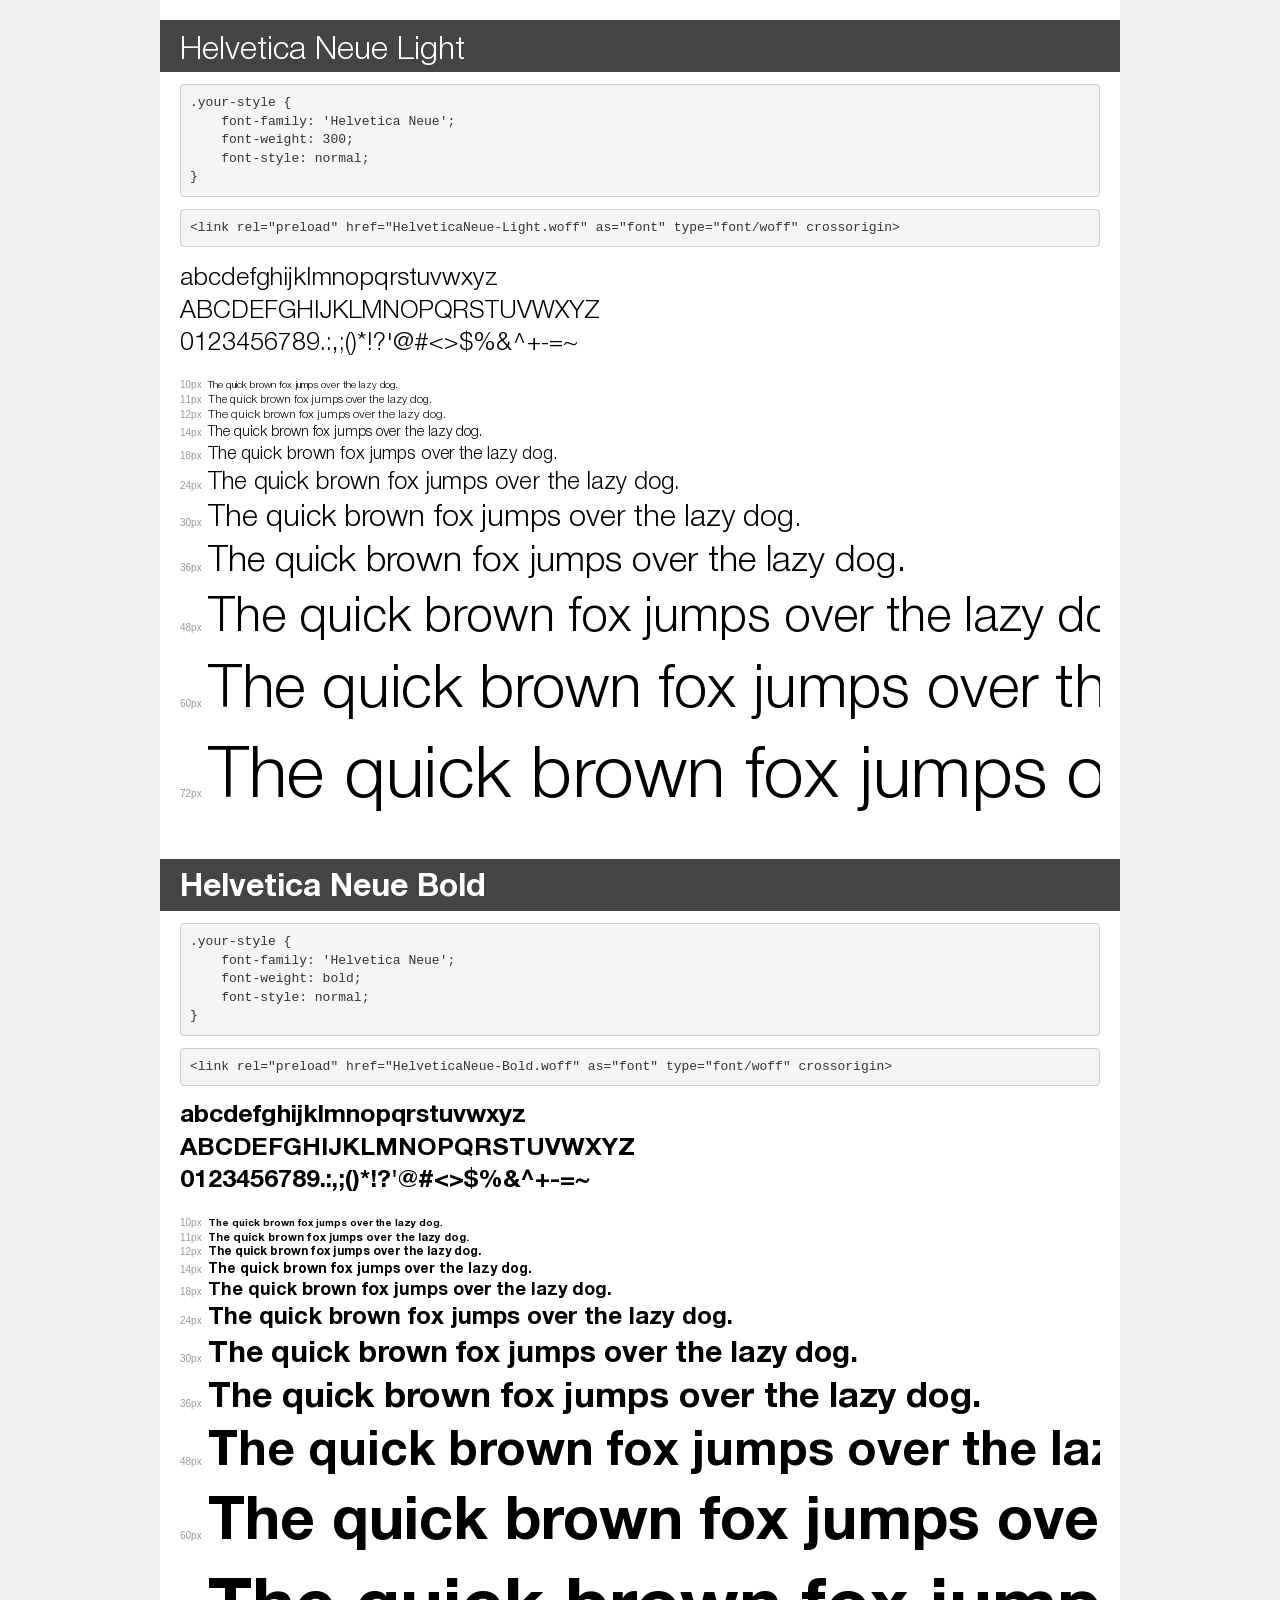
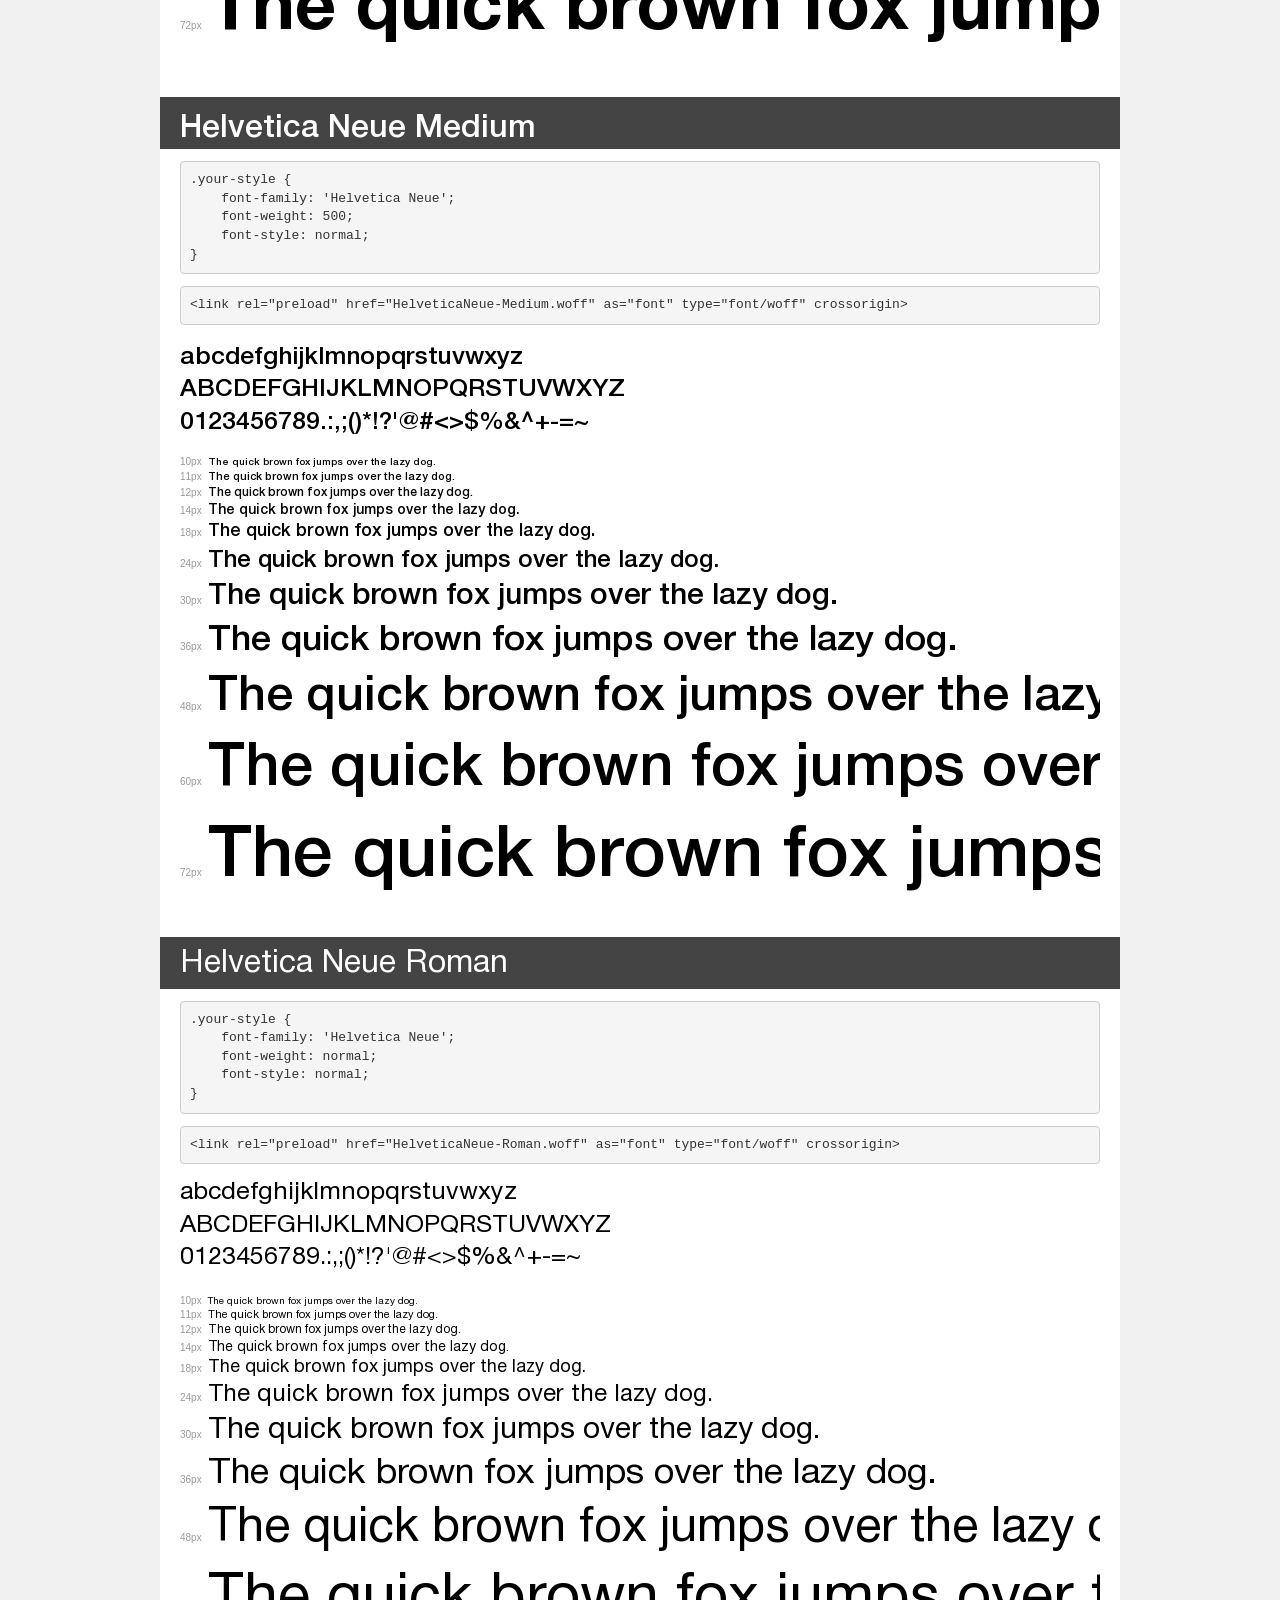
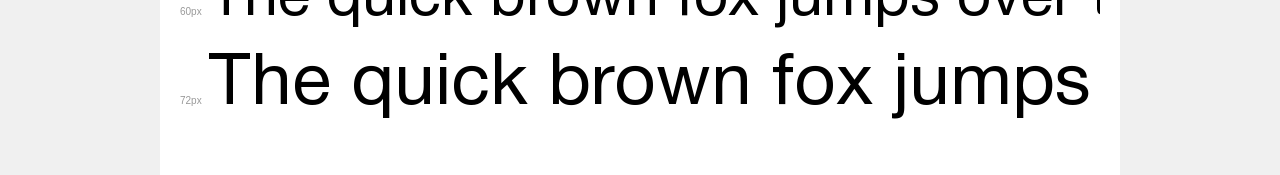
<file: Fonts/helvetica-neue/demo.html>
<!DOCTYPE html>
<html lang="en">
<head>
    <meta charset="utf-8">
    <meta http-equiv="X-UA-Compatible" content="IE=edge">
    <meta name="viewport" content="width=device-width, initial-scale=1">
    <meta name="robots" content="noindex, noarchive">
    <meta name="format-detection" content="telephone=no">
    <title>Transfonter demo</title>
    <link href="stylesheet.css" rel="stylesheet">
    <style>
        /*
        http://meyerweb.com/eric/tools/css/reset/
        v2.0 | 20110126
        License: none (public domain)
        */
        html, body, div, span, applet, object, iframe,
        h1, h2, h3, h4, h5, h6, p, blockquote, pre,
        a, abbr, acronym, address, big, cite, code,
        del, dfn, em, img, ins, kbd, q, s, samp,
        small, strike, strong, sub, sup, tt, var,
        b, u, i, center,
        dl, dt, dd, ol, ul, li,
        fieldset, form, label, legend,
        table, caption, tbody, tfoot, thead, tr, th, td,
        article, aside, canvas, details, embed,
        figure, figcaption, footer, header, hgroup,
        menu, nav, output, ruby, section, summary,
        time, mark, audio, video {
            margin: 0;
            padding: 0;
            border: 0;
            font-size: 100%;
            font: inherit;
            vertical-align: baseline;
        }
        /* HTML5 display-role reset for older browsers */
        article, aside, details, figcaption, figure,
        footer, header, hgroup, menu, nav, section {
            display: block;
        }
        body {
            line-height: 1;
        }
        ol, ul {
            list-style: none;
        }
        blockquote, q {
            quotes: none;
        }
        blockquote:before, blockquote:after,
        q:before, q:after {
            content: '';
            content: none;
        }
        table {
            border-collapse: collapse;
            border-spacing: 0;
        }
        /* demo styles */
        body {
            background: #f0f0f0;
            color: #000;
        }
        .page {
            background: #fff;
            width: 920px;
            margin: 0 auto;
            padding: 20px 20px 0 20px;
            overflow: hidden;
        }
        .font-container {
            overflow-x: auto;
            overflow-y: hidden;
            margin-bottom: 40px;
            line-height: 1.3;
            white-space: nowrap;
            padding-bottom: 5px;
        }
        h1 {
            position: relative;
            background: #444;
            font-size: 32px;
            color: #fff;
            padding: 10px 20px;
            margin: 0 -20px 12px -20px;
        }
        .letters {
            font-size: 25px;
            margin-bottom: 20px;
        }
        .s10:before {
            content: '10px';
        }
        .s11:before {
            content: '11px';
        }
        .s12:before {
            content: '12px';
        }
        .s14:before {
            content: '14px';
        }
        .s18:before {
            content: '18px';
        }
        .s24:before {
            content: '24px';
        }
        .s30:before {
            content: '30px';
        }
        .s36:before {
            content: '36px';
        }
        .s48:before {
            content: '48px';
        }
        .s60:before {
            content: '60px';
        }
        .s72:before {
            content: '72px';
        }
        .s10:before, .s11:before, .s12:before, .s14:before,
        .s18:before, .s24:before, .s30:before, .s36:before,
        .s48:before, .s60:before, .s72:before {
            font-family: Arial, sans-serif;
            font-size: 10px;
            font-weight: normal;
            font-style: normal;
            color: #999;
            padding-right: 6px;
        }
        pre {
            display: block;
            padding: 9px;
            margin: 0 0 12px;
            font-family: Monaco, Menlo, Consolas, "Courier New", monospace;
            font-size: 13px;
            line-height: 1.428571429;
            color: #333;
            font-weight: normal;
            font-style: normal;
            background-color: #f5f5f5;
            border: 1px solid #ccc;
            overflow-x: auto;
            border-radius: 4px;
        }
        /* responsive */
        @media (max-width: 959px) {
            .page {
                width: auto;
                margin: 0;
            }
        }
    </style>
</head>
<body>
<div class="page">
    <div class="demo">
        <h1 style="font-family: 'Helvetica Neue'; font-weight: 300; font-style: normal;">Helvetica Neue Light</h1>
        <pre title="Usage">.your-style {
    font-family: 'Helvetica Neue';
    font-weight: 300;
    font-style: normal;
}</pre>
        <pre title="Preload (optional)">
&lt;link rel=&quot;preload&quot; href=&quot;HelveticaNeue-Light.woff&quot; as=&quot;font&quot; type=&quot;font/woff&quot; crossorigin&gt;</pre>
        <div class="font-container" style="font-family: 'Helvetica Neue'; font-weight: 300; font-style: normal;">
            <p class="letters">
                abcdefghijklmnopqrstuvwxyz<br>
ABCDEFGHIJKLMNOPQRSTUVWXYZ<br>
                0123456789.:,;()*!?'@#&lt;&gt;$%&^+-=~
            </p>
            <p class="s10" style="font-size: 10px;">The quick brown fox jumps over the lazy dog.</p>
            <p class="s11" style="font-size: 11px;">The quick brown fox jumps over the lazy dog.</p>
            <p class="s12" style="font-size: 12px;">The quick brown fox jumps over the lazy dog.</p>
            <p class="s14" style="font-size: 14px;">The quick brown fox jumps over the lazy dog.</p>
            <p class="s18" style="font-size: 18px;">The quick brown fox jumps over the lazy dog.</p>
            <p class="s24" style="font-size: 24px;">The quick brown fox jumps over the lazy dog.</p>
            <p class="s30" style="font-size: 30px;">The quick brown fox jumps over the lazy dog.</p>
            <p class="s36" style="font-size: 36px;">The quick brown fox jumps over the lazy dog.</p>
            <p class="s48" style="font-size: 48px;">The quick brown fox jumps over the lazy dog.</p>
            <p class="s60" style="font-size: 60px;">The quick brown fox jumps over the lazy dog.</p>
            <p class="s72" style="font-size: 72px;">The quick brown fox jumps over the lazy dog.</p>
        </div>
    </div>

    <div class="demo">
        <h1 style="font-family: 'Helvetica Neue'; font-weight: bold; font-style: normal;">Helvetica Neue Bold</h1>
        <pre title="Usage">.your-style {
    font-family: 'Helvetica Neue';
    font-weight: bold;
    font-style: normal;
}</pre>
        <pre title="Preload (optional)">
&lt;link rel=&quot;preload&quot; href=&quot;HelveticaNeue-Bold.woff&quot; as=&quot;font&quot; type=&quot;font/woff&quot; crossorigin&gt;</pre>
        <div class="font-container" style="font-family: 'Helvetica Neue'; font-weight: bold; font-style: normal;">
            <p class="letters">
                abcdefghijklmnopqrstuvwxyz<br>
ABCDEFGHIJKLMNOPQRSTUVWXYZ<br>
                0123456789.:,;()*!?'@#&lt;&gt;$%&^+-=~
            </p>
            <p class="s10" style="font-size: 10px;">The quick brown fox jumps over the lazy dog.</p>
            <p class="s11" style="font-size: 11px;">The quick brown fox jumps over the lazy dog.</p>
            <p class="s12" style="font-size: 12px;">The quick brown fox jumps over the lazy dog.</p>
            <p class="s14" style="font-size: 14px;">The quick brown fox jumps over the lazy dog.</p>
            <p class="s18" style="font-size: 18px;">The quick brown fox jumps over the lazy dog.</p>
            <p class="s24" style="font-size: 24px;">The quick brown fox jumps over the lazy dog.</p>
            <p class="s30" style="font-size: 30px;">The quick brown fox jumps over the lazy dog.</p>
            <p class="s36" style="font-size: 36px;">The quick brown fox jumps over the lazy dog.</p>
            <p class="s48" style="font-size: 48px;">The quick brown fox jumps over the lazy dog.</p>
            <p class="s60" style="font-size: 60px;">The quick brown fox jumps over the lazy dog.</p>
            <p class="s72" style="font-size: 72px;">The quick brown fox jumps over the lazy dog.</p>
        </div>
    </div>

    <div class="demo">
        <h1 style="font-family: 'Helvetica Neue'; font-weight: 500; font-style: normal;">Helvetica Neue Medium</h1>
        <pre title="Usage">.your-style {
    font-family: 'Helvetica Neue';
    font-weight: 500;
    font-style: normal;
}</pre>
        <pre title="Preload (optional)">
&lt;link rel=&quot;preload&quot; href=&quot;HelveticaNeue-Medium.woff&quot; as=&quot;font&quot; type=&quot;font/woff&quot; crossorigin&gt;</pre>
        <div class="font-container" style="font-family: 'Helvetica Neue'; font-weight: 500; font-style: normal;">
            <p class="letters">
                abcdefghijklmnopqrstuvwxyz<br>
ABCDEFGHIJKLMNOPQRSTUVWXYZ<br>
                0123456789.:,;()*!?'@#&lt;&gt;$%&^+-=~
            </p>
            <p class="s10" style="font-size: 10px;">The quick brown fox jumps over the lazy dog.</p>
            <p class="s11" style="font-size: 11px;">The quick brown fox jumps over the lazy dog.</p>
            <p class="s12" style="font-size: 12px;">The quick brown fox jumps over the lazy dog.</p>
            <p class="s14" style="font-size: 14px;">The quick brown fox jumps over the lazy dog.</p>
            <p class="s18" style="font-size: 18px;">The quick brown fox jumps over the lazy dog.</p>
            <p class="s24" style="font-size: 24px;">The quick brown fox jumps over the lazy dog.</p>
            <p class="s30" style="font-size: 30px;">The quick brown fox jumps over the lazy dog.</p>
            <p class="s36" style="font-size: 36px;">The quick brown fox jumps over the lazy dog.</p>
            <p class="s48" style="font-size: 48px;">The quick brown fox jumps over the lazy dog.</p>
            <p class="s60" style="font-size: 60px;">The quick brown fox jumps over the lazy dog.</p>
            <p class="s72" style="font-size: 72px;">The quick brown fox jumps over the lazy dog.</p>
        </div>
    </div>

    <div class="demo">
        <h1 style="font-family: 'Helvetica Neue'; font-weight: normal; font-style: normal;">Helvetica Neue Roman</h1>
        <pre title="Usage">.your-style {
    font-family: 'Helvetica Neue';
    font-weight: normal;
    font-style: normal;
}</pre>
        <pre title="Preload (optional)">
&lt;link rel=&quot;preload&quot; href=&quot;HelveticaNeue-Roman.woff&quot; as=&quot;font&quot; type=&quot;font/woff&quot; crossorigin&gt;</pre>
        <div class="font-container" style="font-family: 'Helvetica Neue'; font-weight: normal; font-style: normal;">
            <p class="letters">
                abcdefghijklmnopqrstuvwxyz<br>
ABCDEFGHIJKLMNOPQRSTUVWXYZ<br>
                0123456789.:,;()*!?'@#&lt;&gt;$%&^+-=~
            </p>
            <p class="s10" style="font-size: 10px;">The quick brown fox jumps over the lazy dog.</p>
            <p class="s11" style="font-size: 11px;">The quick brown fox jumps over the lazy dog.</p>
            <p class="s12" style="font-size: 12px;">The quick brown fox jumps over the lazy dog.</p>
            <p class="s14" style="font-size: 14px;">The quick brown fox jumps over the lazy dog.</p>
            <p class="s18" style="font-size: 18px;">The quick brown fox jumps over the lazy dog.</p>
            <p class="s24" style="font-size: 24px;">The quick brown fox jumps over the lazy dog.</p>
            <p class="s30" style="font-size: 30px;">The quick brown fox jumps over the lazy dog.</p>
            <p class="s36" style="font-size: 36px;">The quick brown fox jumps over the lazy dog.</p>
            <p class="s48" style="font-size: 48px;">The quick brown fox jumps over the lazy dog.</p>
            <p class="s60" style="font-size: 60px;">The quick brown fox jumps over the lazy dog.</p>
            <p class="s72" style="font-size: 72px;">The quick brown fox jumps over the lazy dog.</p>
        </div>
    </div>

</div>
</body>
</html>
</file>
<file: Fonts/helvetica-neue/stylesheet.css>
@font-face {
    font-family: 'Helvetica Neue';
    src: url('HelveticaNeue-Light.woff') format('woff');
    font-weight: 300;
    font-style: normal;
    font-display: swap;
}

@font-face {
    font-family: 'Helvetica Neue';
    src: url('HelveticaNeue-Bold.woff') format('woff');
    font-weight: bold;
    font-style: normal;
    font-display: swap;
}

@font-face {
    font-family: 'Helvetica Neue';
    src: url('HelveticaNeue-Medium.woff') format('woff');
    font-weight: 500;
    font-style: normal;
    font-display: swap;
}

@font-face {
    font-family: 'Helvetica Neue';
    src: url('HelveticaNeue-Roman.woff') format('woff');
    font-weight: normal;
    font-style: normal;
    font-display: swap;
}
</file>
